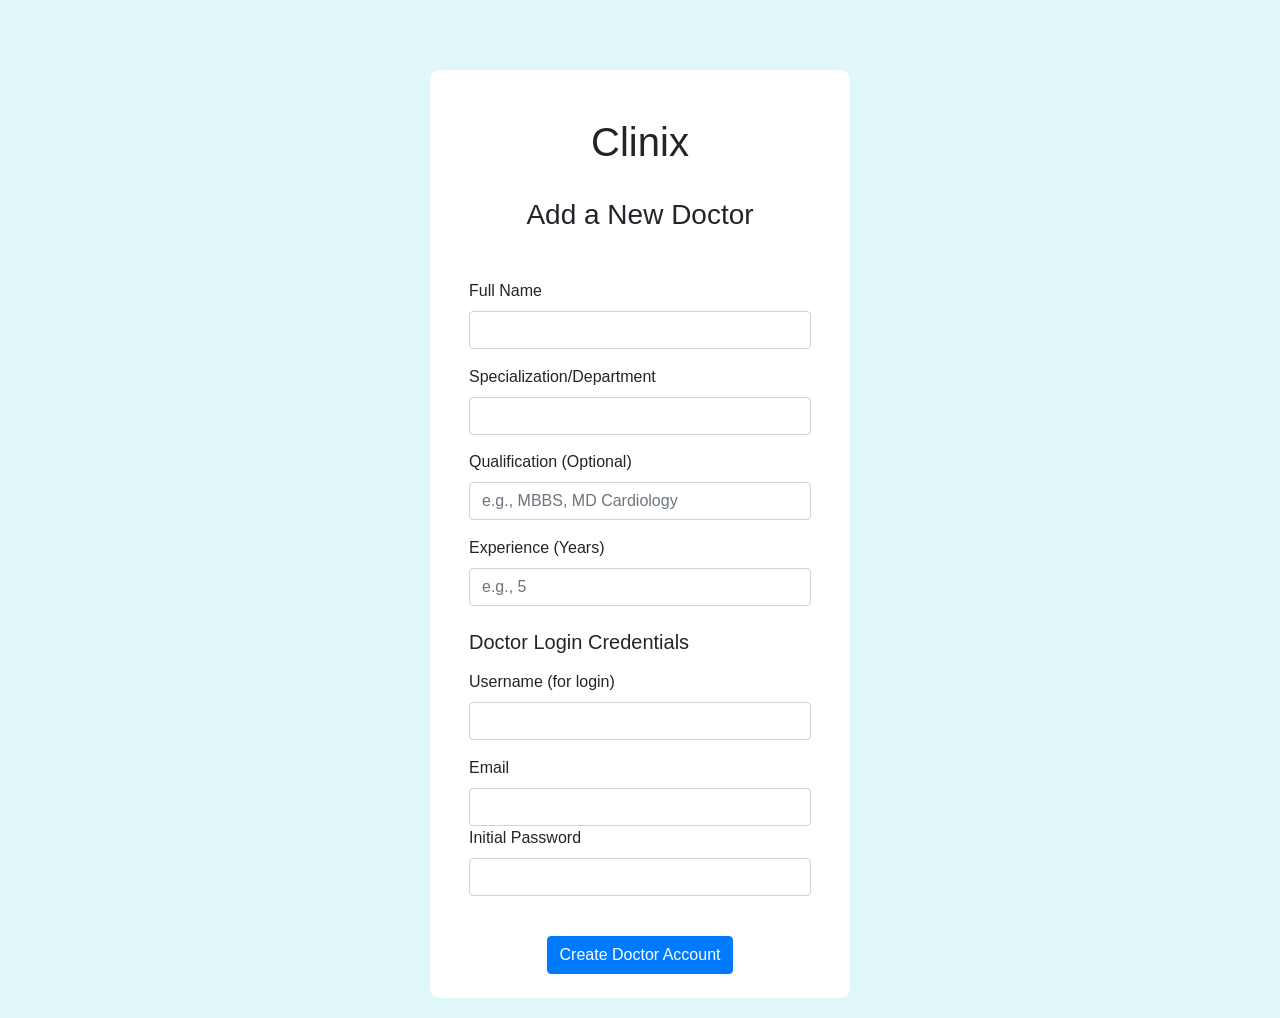
<file: templates/add_doc.html>
<!DOCTYPE html>
<html lang="en">
<head>
    <meta charset="UTF-8">
    <meta name="viewport" content="width=device-width, initial-scale=1.0">
    <title>Add Doctor</title>   <!-- page title -->
    <link rel="stylesheet" href="/static/styles/main.css"> <!-- join with css -->   <!-- link bootstrap -->
    <link rel="stylesheet" href="https://cdn.jsdelivr.net/npm/bootstrap@4.0.0/dist/css/bootstrap.min.css" xintegrity="sha384-Gn5384xqQ1aoWXA+058RXPxPg6fy4IWvTNh0E263XmFcJlSAwiGgFAW/dAiS6JXm" crossorigin="anonymous">
</head>
<body style="background-color: rgb(189, 227, 239);"> <!-- inline style to set bg color to ice blue -->
    <div class="my_container">

         <div class="my_signin">
            <form action="{{ url_for('add_doctor') }}" method="post">
                <div class="logo text-center mt-4">
                    <h1>Clinix</h1>
                    <br>
                </div>
                <h3 class="text-center">Add a New Doctor</h3>
                <br>
                
                <div class="form">
                    <!-- Doctor's Profile Details (Full Name) -->
                    <label for="Name">Full Name</label> <br>
                    <input type="text" class="form-control" id="Name" name="full_name" placeholder="" required>

                    <!-- Doctor's Specialization -->
                    <label for="Username" class="mt-3">Specialization/Department</label> <br>
                    <input type="text" class="form-control" id="Username" name="department_name" placeholder="" required>
                </div>
                
                <div class="form">
                    <!-- Doctor's Qualification and Experience -->
                    <label for="Qualification">Qualification (Optional)</label> <br>
                    <input type="text" class="form-control" id="Qualification" name="qualification" placeholder="e.g., MBBS, MD Cardiology">

                    <label for="Experience" class="mt-3">Experience (Years)</label> <br>
                    <!-- Changed input type to number and adjusted name -->
                    <input type="number" class="form-control" id="Experience" name="experience" min="0" placeholder="e.g., 5">
                    <br>

                    <!-- USER ACCOUNT DETAILS (Required for login) -->
                    <h5 class="mb-3">Doctor Login Credentials</h5>

                    <label for="username_login">Username (for login)</label>
                    <input type="text" class="form-control" id="username_login" name="username" required>

                    <label for="email" class="mt-3">Email</label>
                    <input type="email" class="form-control" id="email" name="email" required>

                    <label for="password">Initial Password</label>
                    <input type="password" class="form-control" id="password" name="password" required>
                    <br>
                </div>
                
                <div class="text-center mt-3">
                    <button type="submit" class="btn btn-primary">Create Doctor Account</button>
                </div>
             </form>
        </div>
    </div>
</body>
</html>
</file>
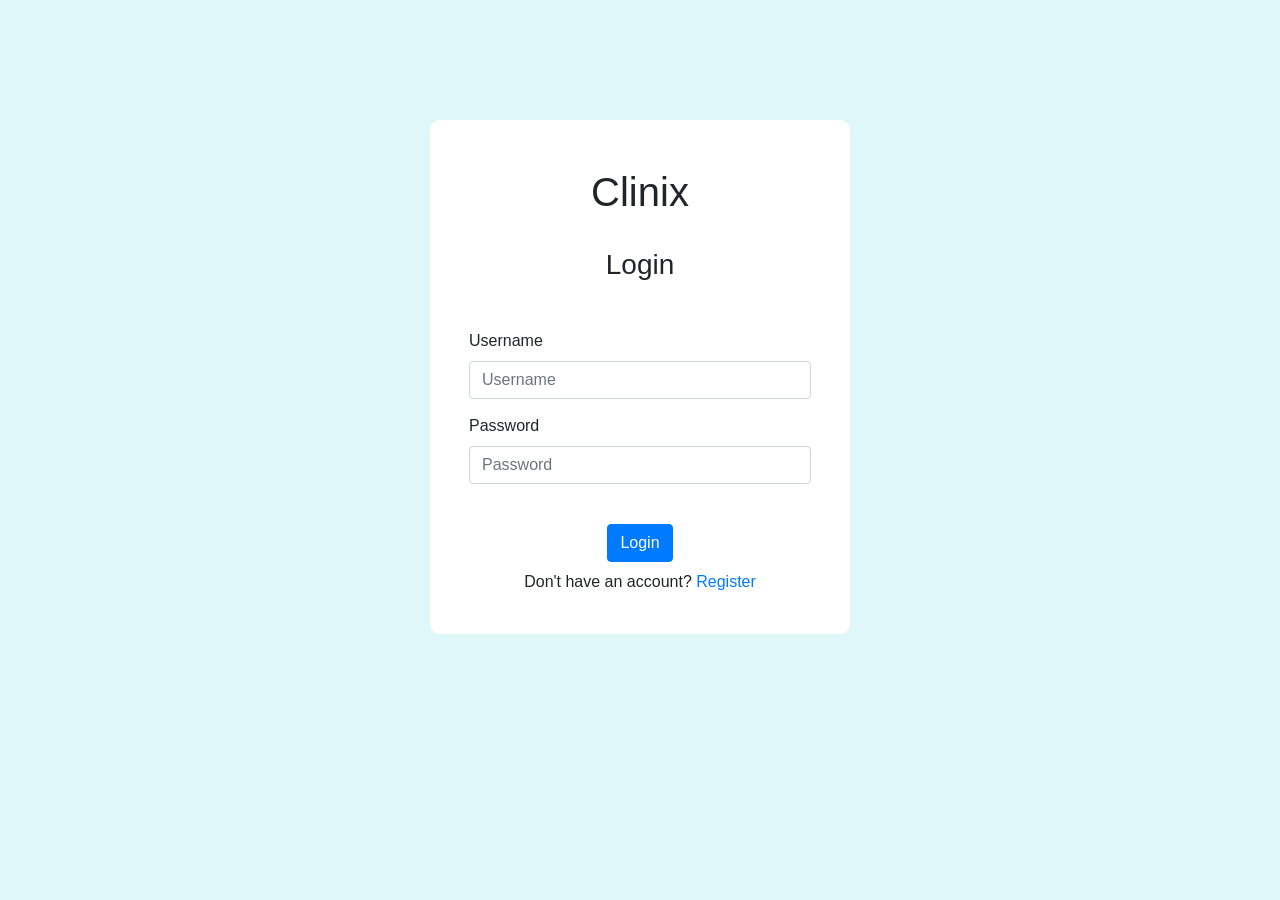
<file: templates/login.html>
<!DOCTYPE html>
<html lang="en">
<head>
    <meta charset="UTF-8">
    <meta name="viewport" content="width=device-width, initial-scale=1.0">
    <title>Login</title>
    <link rel="stylesheet" href="/static/styles/main.css">
    <link rel="stylesheet" href="https://cdn.jsdelivr.net/npm/bootstrap@4.0.0/dist/css/bootstrap.min.css" integrity="sha384-Gn5384xqQ1aoWXA+058RXPxPg6fy4IWvTNh0E263XmFcJlSAwiGgFAW/dAiS6JXm" crossorigin="anonymous">
</head>
<body style="background-color: rgb(189, 227, 239);">
    <div class="my_container">

        <div class="my_login">
            <form action="/login" method="post">
                <div class="logo text-center mt-4">
                    <h1>Clinix</h1>
                    <br>
                </div>
                
                <h3 class="text-center">Login</h3>
                <br>
                
                <div class="form">
                    <label for="Username">Username</label> <br>
                    <input type="text" class="form-control" id="Username" placeholder="Username" name="username">
                </div>
                
                <div class="form">
                    <label for="Password">Password</label> <br>
                    <input type="password" class="form-control" id="Password" placeholder="Password" name="pwd">
                    <br>
                </div>
                
                <div class="text-center mt-3">
                    <button type="submit" class="btn btn-primary">Login</button> 
                    <p class="mt-2">Don't have an account? <a href="/register">Register</a></p>
                </div>
            </form>
        </div>
    </div>
</body>
</html>
</file>
<file: static/styles/main.css>
/* Login */
    .my_login {
        width: 90%;
        max-width: 420px;
        margin: auto;
        margin-top: 100px;
        height: auto;
        padding: 20px;
        border: 4px solid white;
        border-radius: 10px;
        background-color: rgb(255, 255, 255);
    }
    .form {
        width: 100%;
        text-align: left;
        margin-top: 15px;
        margin-bottom: 15px;
        padding: 0 15px;
    }

    /* Sign */
    .my_signin {
        width: 90%;
        max-width: 420px;
        margin: auto;
        margin-top: 50px;
        height: auto;
        padding: 20px;
        border: 4px solid white;
        border-radius: 10px;
        background-color: rgb(255, 255, 255);
    }
    .form {               /* Same as login form*/
        width: 100%;
        text-align: left;
        margin-top: 15px;
        margin-bottom: 15px;
        padding: 0 15px;
    }
    
    /* Phones: less empty space above the login/register cards */
    @media (max-width: 576px) {
        .my_login  { margin-top: 40px; }
        .my_signin { margin-top: 20px; }
    }

      /* Admin Dashboard */
/* Light blue background color to match the doctor page */
body {
    background-color: #e0f7fa !important; 
    padding-top: 20px;
    padding-bottom: 20px;
}

/* Card styling to center content and give it the clean look */
.main-card {
    max-width: 900px;
    margin: 0 auto;
    background-color: white;
    padding: 30px;
    border-radius: 8px;
    box-shadow: 0 4px 8px rgba(0,0,0,0.1);
}

/* Styling for the header text to match the doctor page's aesthetic */
.app-title {
    font-family: serif; 
    font-style: italic;
}

/* Subtle border for list items within the card */
.list-group-item {
    border-left: none;
    border-right: none;
}
.list-group-item:first-child {
    border-top: none;
}
.list-group-item:last-child {
    border-bottom: 1px solid rgba(0,0,0,.125); /* Ensure bottom border is visible */
}

/* Patient history*/
.p_main-card{
    max-width: 900px;
    margin: 0 auto;
    background-color: white;
    padding: 40px;
    border-radius: 8px;
    box-shadow: 0 4px 8px rgba(0,0,0,0.1);
    margin-top: 5%;
}

/* ===== Phones: dashboards, availability, history, booking, forms ===== */
@media (max-width: 576px) {
    body {
        padding: 10px 8px;
    }

    /* Cards: less padding so content gets the screen width */
    .main-card {
        padding: 16px;
    }
    .p_main-card {
        padding: 16px;
        margin-top: 10px;
    }

    /* List rows (doctors, patients, departments): name on top, buttons wrap underneath */
    .list-group-item.d-flex {
        flex-direction: column;
        align-items: flex-start !important;
    }
    .item-actions {
        display: flex;
        flex-wrap: wrap;
        gap: 6px;
        margin-top: 8px;
    }
    .item-actions form {
        display: inline-block !important;
    }

    /* Tables: scroll sideways inside the card instead of breaking the page */
    .appointment-table,
    .schedule-table {
        display: block;
        width: 100%;
        overflow-x: auto;
        -webkit-overflow-scrolling: touch;
    }

    /* Side-by-side form fields (update treatment page) stack on phones */
    .form-row > .col-6 {
        flex: 0 0 100%;
        max-width: 100%;
    }

    /* Rows of action buttons wrap rather than overflow */
    .main-card .d-flex.justify-content-between,
    .main-card .d-flex.justify-content-end {
        flex-wrap: wrap;
        gap: 8px;
    }
}
</file>
